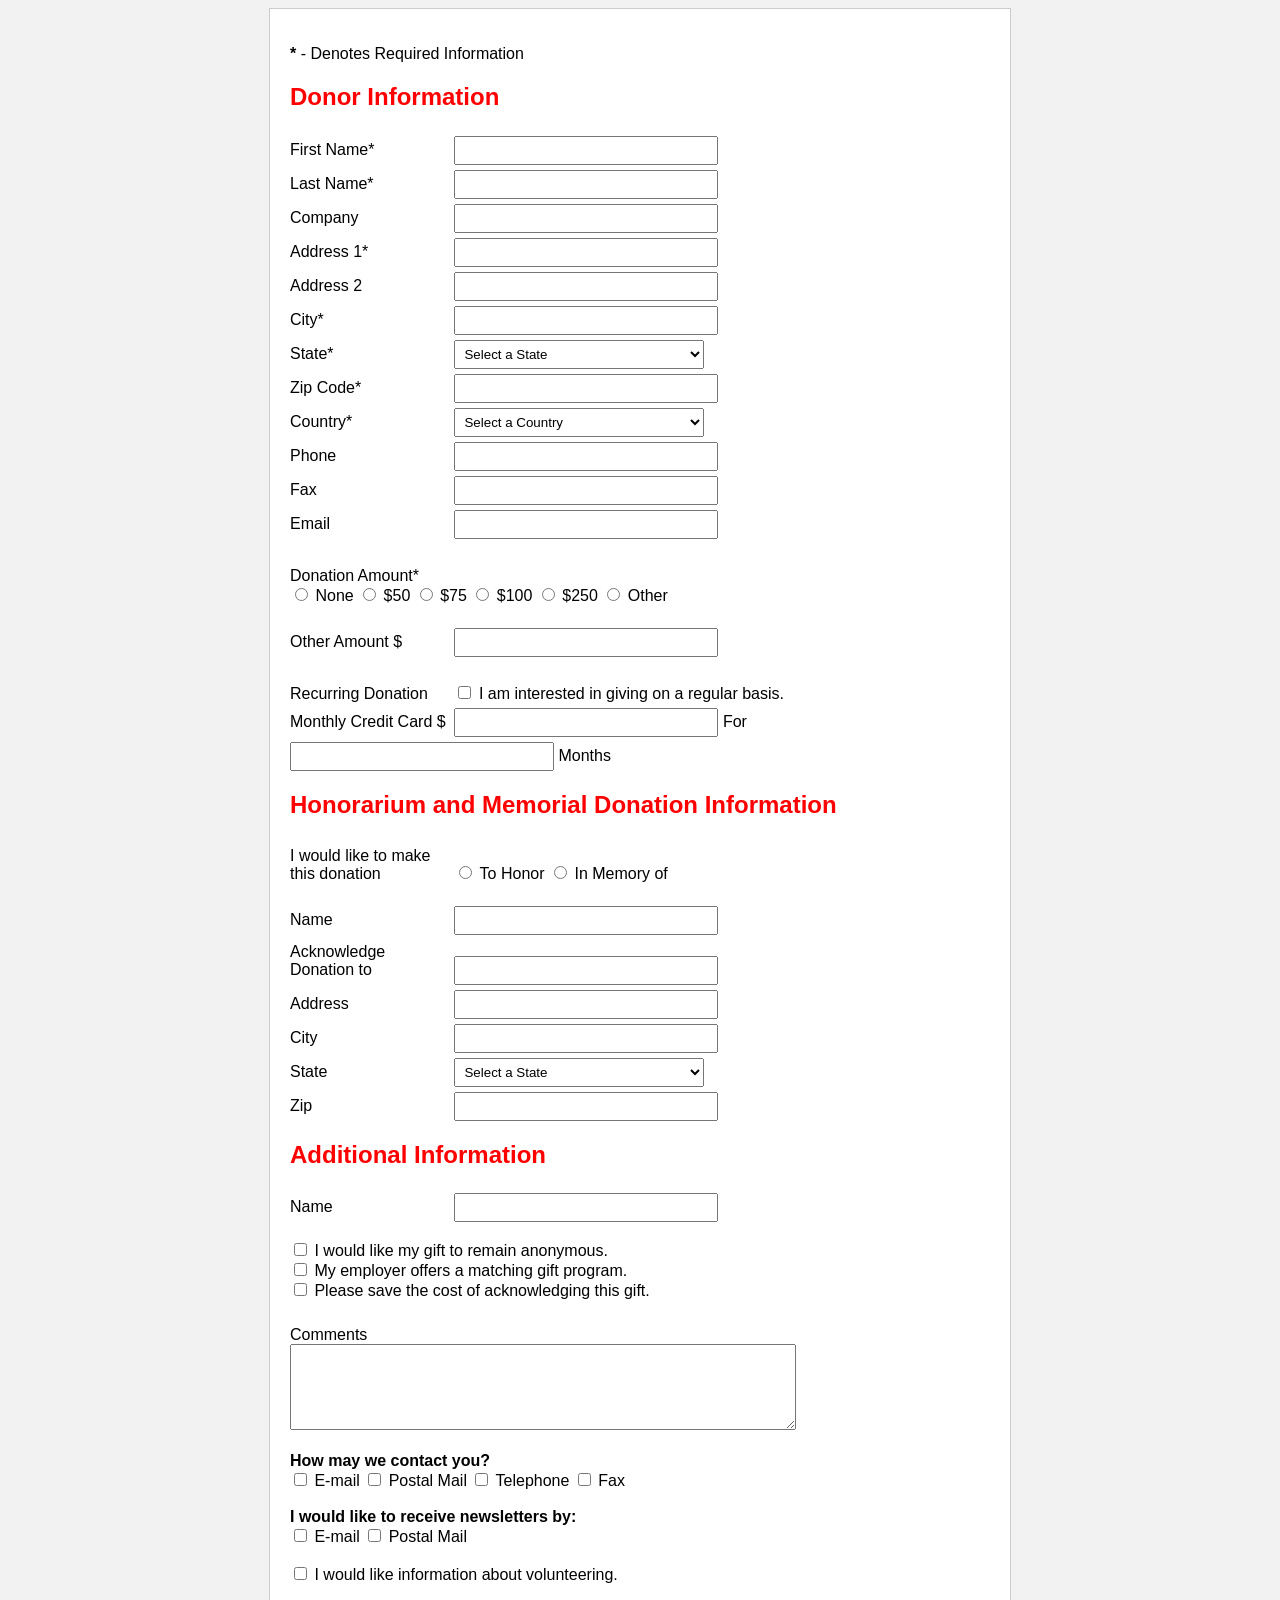
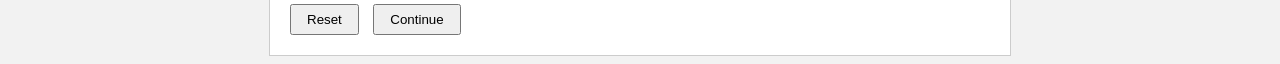
<file: donor form/index.html>
<!DOCTYPE html>
<html>
<head>
<title>Donation Form</title>
<link rel="stylesheet" href="style.css">
</head>

<body>

<div class="container">

<p><b>*</b> - Denotes Required Information</p>

<h2>Donor Information</h2>

<form>

<label>First Name*</label>
<input type="text"><br>

<label>Last Name*</label>
<input type="text"><br>

<label>Company</label>
<input type="text"><br>

<label>Address 1*</label>
<input type="text"><br>

<label>Address 2</label>
<input type="text"><br>

<label>City*</label>
<input type="text"><br>

<label>State*</label>
<select>
<option>Select a State</option>
<option>Dhaka</option>
<option>Rajshahi</option>
<option>Chittagong</option>
</select><br>

<label>Zip Code*</label>
<input type="text"><br>

<label>Country*</label>
<select>
<option>Select a Country</option>
<option>Bangladesh</option>
<option>India</option>
<option>Nepal</option>
</select><br>

<label>Phone</label>
<input type="text"><br>

<label>Fax</label>
<input type="text"><br>

<label>Email</label>
<input type="text"><br>

<div class="section">

<label>Donation Amount*</label>

<div class="amount">
<input type="radio" name="amount"> None
<input type="radio" name="amount"> $50
<input type="radio" name="amount"> $75
<input type="radio" name="amount"> $100
<input type="radio" name="amount"> $250
<input type="radio" name="amount"> Other
</div>

<br>

<label>Other Amount $</label>
<input type="text">

</div>

<div class="section">

<label>Recurring Donation</label>

<input type="checkbox"> I am interested in giving on a regular basis.<br>

<label>Monthly Credit Card $</label>
<input type="text">

For
<input type="text" class="small"> Months

</div>

<h2>Honorarium and Memorial Donation Information</h2>

<label>I would like to make this donation</label>

<input type="radio" name="honor"> To Honor
<input type="radio" name="honor"> In Memory of

<br><br>

<label>Name</label>
<input type="text"><br>

<label>Acknowledge Donation to</label>
<input type="text"><br>

<label>Address</label>
<input type="text"><br>

<label>City</label>
<input type="text"><br>

<label>State</label>
<select>
<option>Select a State</option>
</select><br>

<label>Zip</label>
<input type="text"><br>

<h2>Additional Information</h2>

<label>Name</label>
<input type="text"><br><br>

<input type="checkbox"> I would like my gift to remain anonymous.<br>
<input type="checkbox"> My employer offers a matching gift program.<br>
<input type="checkbox"> Please save the cost of acknowledging this gift.<br>

<br>

<label>Comments</label><br>
<textarea></textarea>

<br><br>

<b>How may we contact you?</b><br>

<input type="checkbox"> E-mail
<input type="checkbox"> Postal Mail
<input type="checkbox"> Telephone
<input type="checkbox"> Fax

<br><br>

<b>I would like to receive newsletters by:</b><br>

<input type="checkbox"> E-mail
<input type="checkbox"> Postal Mail

<br><br>

<input type="checkbox"> I would like information about volunteering.

<div class="buttons">
<button type="reset">Reset</button>
<button type="submit">Continue</button>
</div>

</form>

</div>

</body>
</html>
</file>
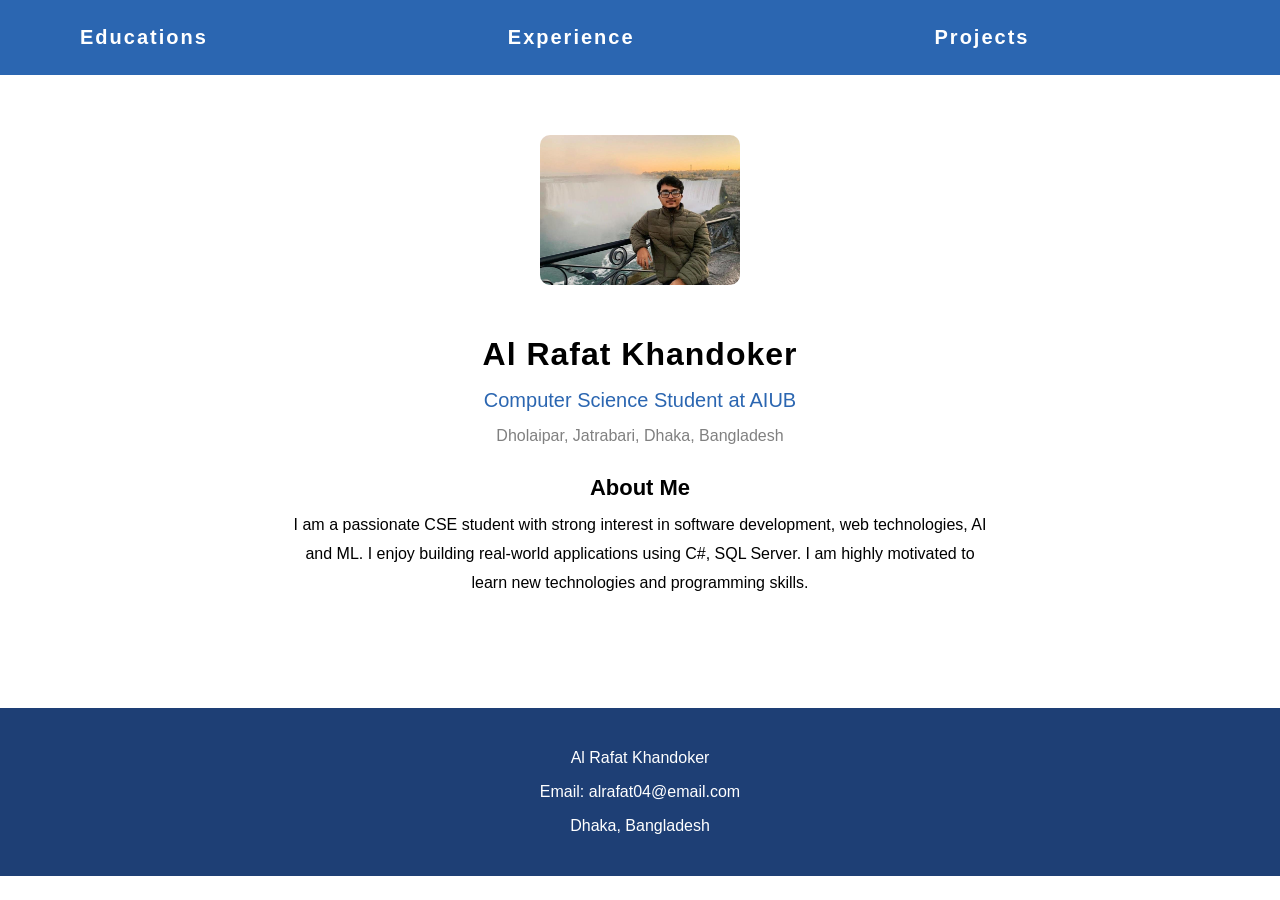
<file: my portfolio/index.html>
<!DOCTYPE html>
<html>
<head>
    <title>My Portfolio</title>
    <link rel="stylesheet" href="style.css">
</head>
<body>

    <header>
        <nav class="main-nav">
            <ul class="nav-left">
                <li><a href="html/educations.html">Educations</a></li>
                <li><a href="html/experience.html">Experience</a></li>
            </ul>

            <ul class="nav-right">
                <li><a href="html/projects.html">Projects</a></li>
                <li><a href="html/contact.html">Contact</a></li>
            </ul>
        </nav>
    </header>

    <main class="content">
        <section class="intro">
            <img src="PNG/mypro.png.jpeg" alt="Profile Picture" class="profile-img">

            <h1>Al Rafat Khandoker</h1>
            <h2>Computer Science Student at AIUB</h2>

            <address>
                Dholaipar, Jatrabari, Dhaka, Bangladesh
            </address>
        </section>

        <section class="about">
            <h3>About Me</h3>
            <p>
                I am a passionate CSE student with strong interest in software development,
                web technologies, AI and ML. I enjoy building real-world
                applications using C#, SQL Server. I am highly motivated to learn
                new technologies and programming skills.
            </p>
        </section>
    </main>

    <footer class="footer">
        <p>Al Rafat Khandoker </p>
        <p>Email: alrafat04@email.com</p>
        <p>Dhaka, Bangladesh</p>
    </footer>

</body>
</html>
</file>
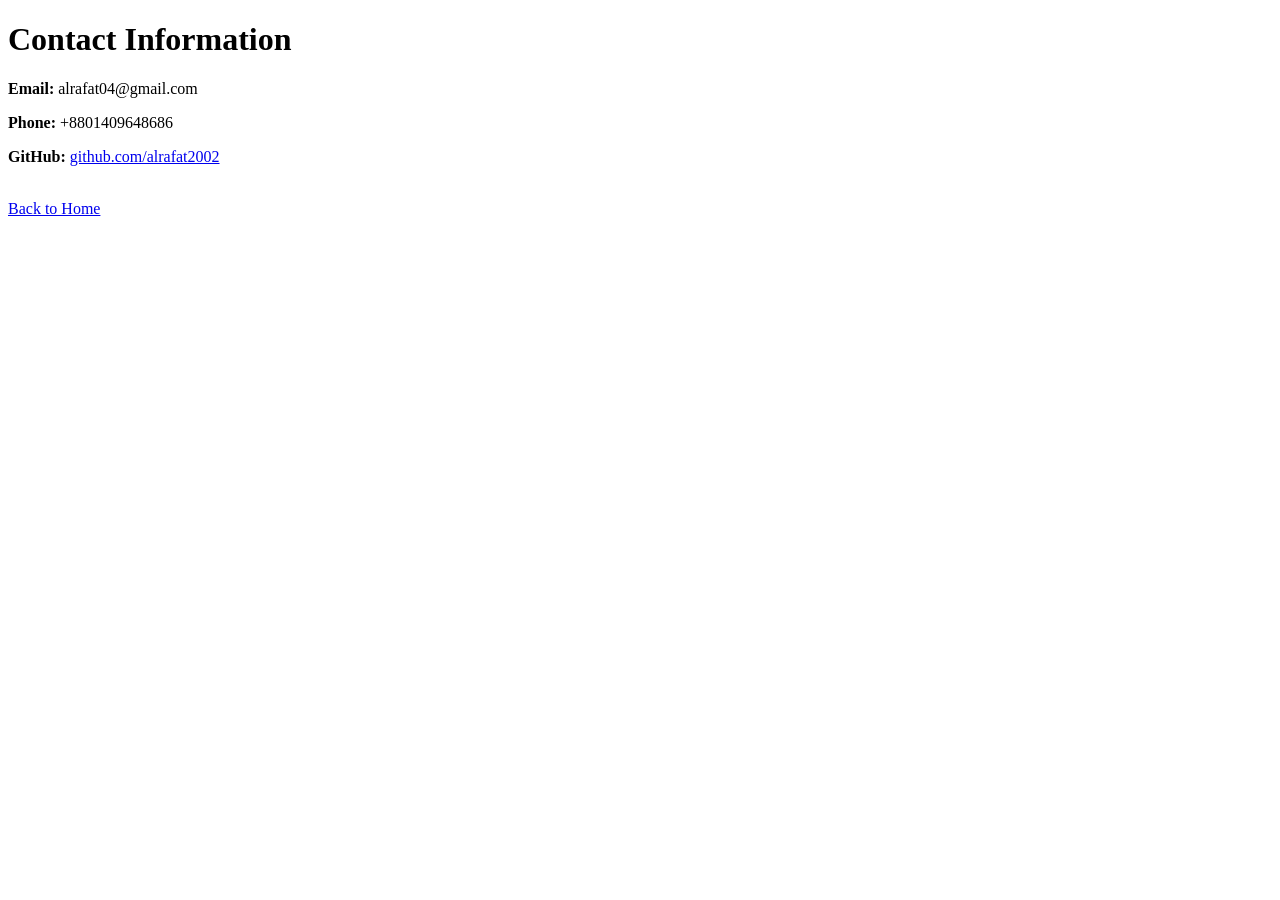
<file: my portfolio/html/contact.html>
<!DOCTYPE html>
<html>
<head>
    <title>Contact Me</title>
</head>
<body>

    <h1>Contact Information</h1>

    <p><strong>Email:</strong> alrafat04@gmail.com</p>
    <p><strong>Phone:</strong> +8801409648686</p>
    <p>
    <strong>GitHub:</strong> 
    <a href="https://github.com/alrafat2002" target="_blank">
        github.com/alrafat2002
    </a>
    </p>


    <br>
    <a href="../index.html">Back to Home</a>

</body>
</html>
</file>
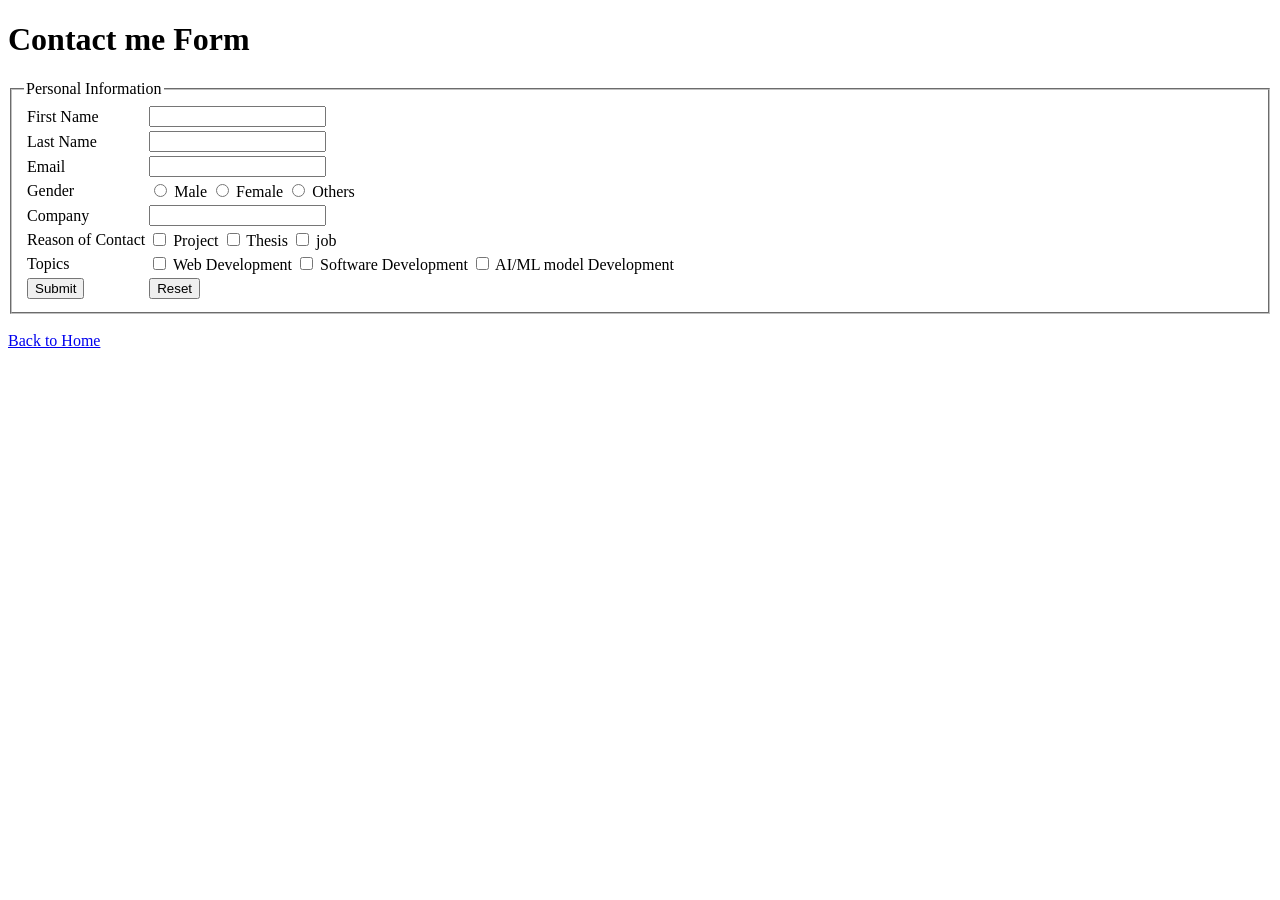
<file: my portfolio/html/contact1.html>
<!DOCTYPE html>
<html lang="en">
 
<head>
<meta charset="UTF-8">
<meta name="viewport" content="width=device-width, initial-scale=1.0">
<title>Form</title>
</head>
 
<body>
<h1>Contact me Form</h1>
 
    <form>
 
        <fieldset>
<legend>Personal Information</legend>
 
            <table>
 
                <tr>
<td>First Name</td>
<td><input type="text" maxlength="50" required></td>
</tr>
<tr>
<td>Last Name</td>
<td><input type="text" maxlength="50" required></td>
</tr>
 
                <tr>
<td>Email</td>
<td><input type="email" required></td>
</tr>
 
                <tr>
<td>Gender</td>
<td>
<input type="radio" name="gender" value="male" required> Male
<input type="radio" name="gender" value="female"> Female
<input type="radio" name="gender" value="others" required> Others
</td>
</tr>
                
<tr>
<td>Company</td>
<td><input type="text" maxlength="50" required></td>
</tr>
 
                <tr>
<td>Reason of Contact</td>
<td>
<input type="checkbox" name="Reason of Contact" value="Project" required> Project
<input type="checkbox" name="Reason of Contact" value="Thesis"> Thesis
<input type="checkbox" name="Reason of Contact" value="job" required> job
</td>
</tr>
 
                <tr>
<td>Topics</td>
<td>
<input type="checkbox" name="Topics" value="Web Development" required> Web Development
<input type="checkbox" name="Topics" value="Mobile Development"> Software Development
<input type="checkbox" name="Topics" value="AI/ML Development" required> AI/ML model Development
</td>
</tr>
 
                <tr>
<td><input type="submit" value="Submit" required></td>
<td><input type="reset" value="Reset" required></td>
</tr>
 
            </table>
 
        </fieldset>
 
    </form>
<br>
<a href="../index.html">Back to Home</a>

</body>
 
</html>
</file>
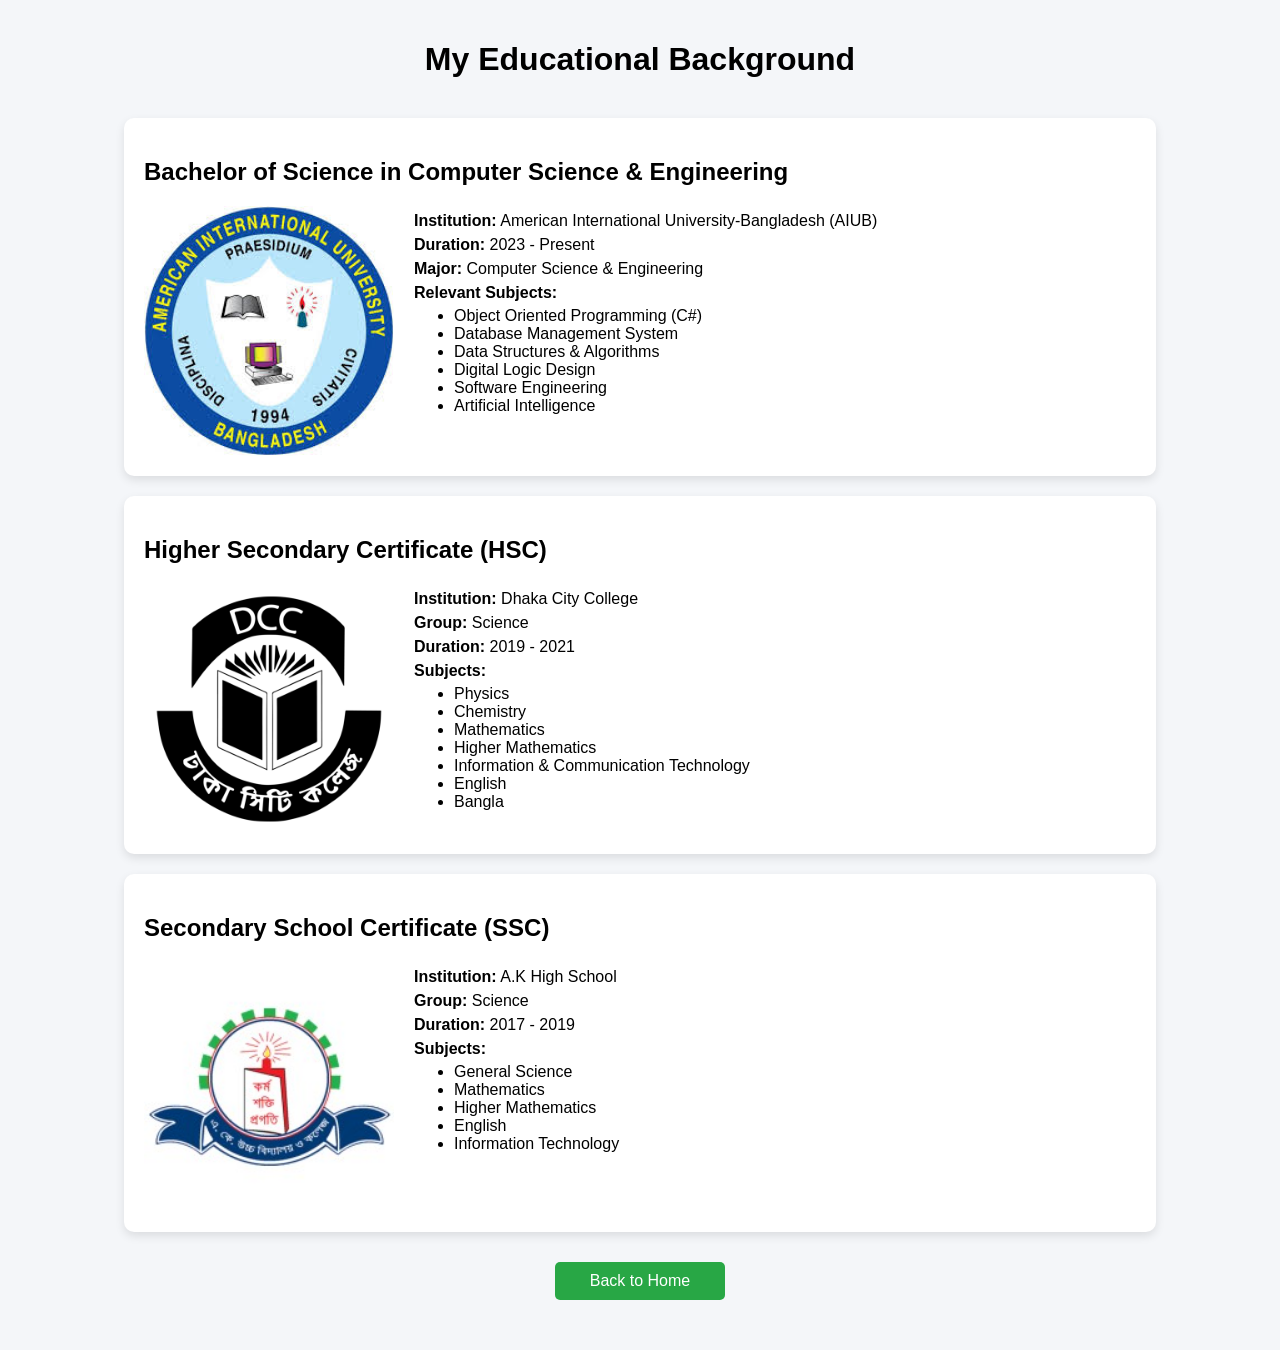
<file: my portfolio/html/educations.html>
<!DOCTYPE html>
<html>
<head>
    <title>My Education</title>
    <link rel="stylesheet" href="../css/education.css">
</head>
<body>

    <h1>My Educational Background</h1>

    <div class="education-card">
        <h2>Bachelor of Science in Computer Science & Engineering</h2>
        <div class="edu-content">
            <img src="../PNG/versity.jpeg" alt="AIUB Logo">
            <div>
                <p><strong>Institution:</strong> American International University-Bangladesh (AIUB)</p>
                <p><strong>Duration:</strong> 2023 - Present</p>
                <p><strong>Major:</strong> Computer Science & Engineering</p>

                <strong>Relevant Subjects:</strong>
                <ul>
                    <li>Object Oriented Programming (C#)</li>
                    <li>Database Management System</li>
                    <li>Data Structures & Algorithms</li>
                    <li>Digital Logic Design</li>
                    <li>Software Engineering</li>
                    <li>Artificial Intelligence</li>
                </ul>
            </div>
        </div>
    </div>

    <div class="education-card">
        <h2>Higher Secondary Certificate (HSC)</h2>
        <div class="edu-content">
            <img src="../PNG/college.png" alt="College Logo">
            <div>
                <p><strong>Institution:</strong> Dhaka City College</p>
                <p><strong>Group:</strong> Science</p>
                <p><strong>Duration:</strong> 2019 - 2021</p>

                <strong>Subjects:</strong>
                <ul>
                    <li>Physics</li>
                    <li>Chemistry</li>
                    <li>Mathematics</li>
                    <li>Higher Mathematics</li>
                    <li>Information & Communication Technology</li>
                    <li>English</li>
                    <li>Bangla</li>
                </ul>
            </div>
        </div>
    </div>

    <div class="education-card">
        <h2>Secondary School Certificate (SSC)</h2>
        <div class="edu-content">
            <img src="../PNG/school.png.jpeg" alt="School Logo">
            <div>
                <p><strong>Institution:</strong> A.K High School</p>
                <p><strong>Group:</strong> Science</p>
                <p><strong>Duration:</strong> 2017 - 2019</p>

                <strong>Subjects:</strong>
                <ul>
                    <li>General Science</li>
                    <li>Mathematics</li>
                    <li>Higher Mathematics</li>
                    <li>English</li>
                    <li>Information Technology</li>
                </ul>
            </div>
        </div>
    </div>

    <a href="../index.html" class="back-btn">Back to Home</a>

</body>
</html>
</file>
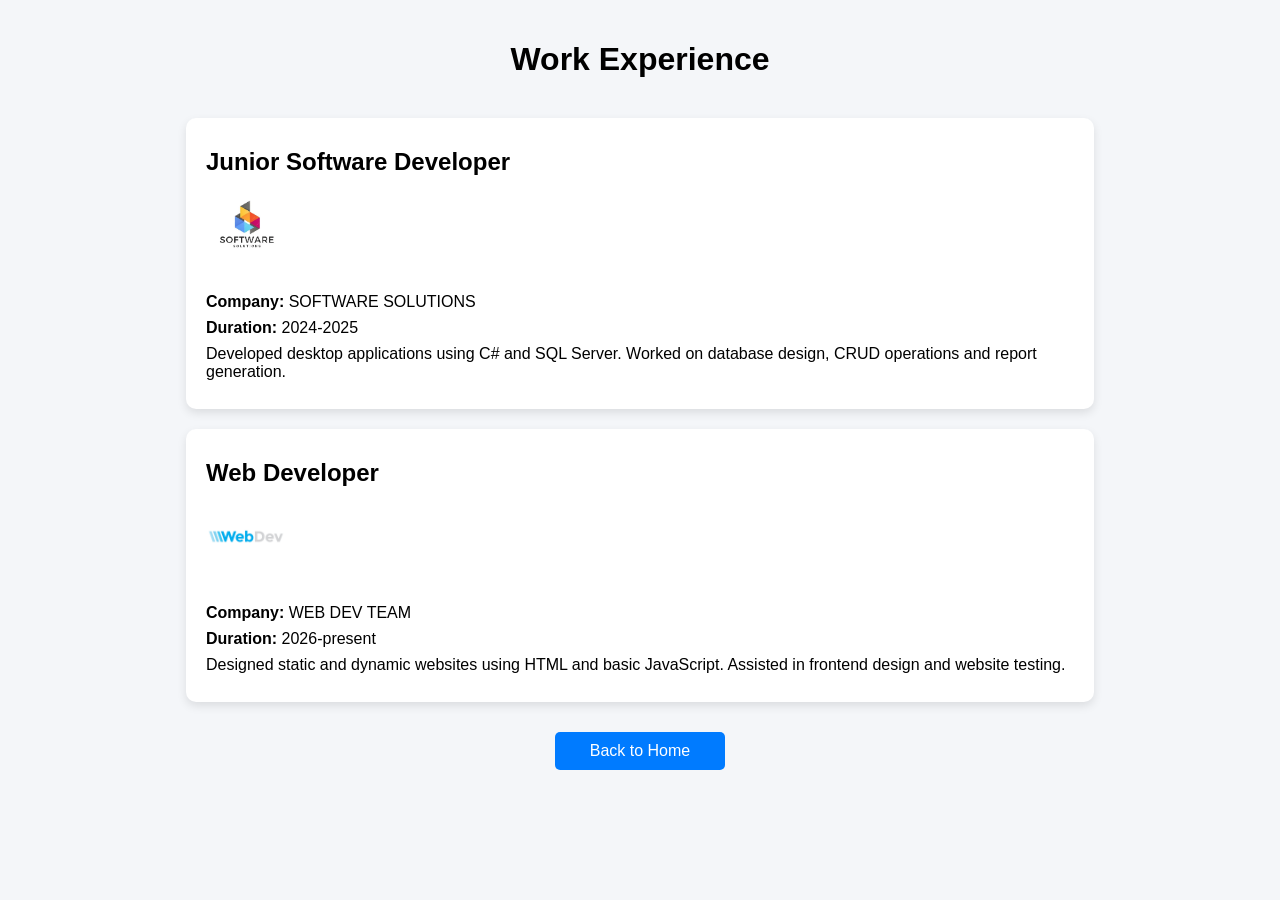
<file: my portfolio/html/experience.html>
<!DOCTYPE html>
<html>
<head>
    <title>My Experience</title>
    <link rel="stylesheet" href="../css/experience.css">
</head>
<body>

    <h1>Work Experience</h1>

    <div class="experience-card">
        <h2>Junior Software Developer</h2>
        <img src="../PNG/OIP.webp" alt="Company Logo">
        <p><strong>Company:</strong> SOFTWARE SOLUTIONS</p>
        <p><strong>Duration:</strong> 2024-2025</p>
        <p>
            Developed desktop applications using C# and SQL Server.
            Worked on database design, CRUD operations and report generation.
        </p>
    </div>

    <div class="experience-card">
        <h2>Web Developer</h2>
        <img src="../PNG/webdev-logo.png" alt="Company Logo">
        <p><strong>Company:</strong> WEB DEV TEAM</p>
        <p><strong>Duration:</strong> 2026-present</p>
        <p>
            Designed static and dynamic websites using HTML and basic JavaScript.
            Assisted in frontend design and website testing.
        </p>
    </div>

    <a href="../index.html" class="back-btn">Back to Home</a>

</body>
</html>
</file>
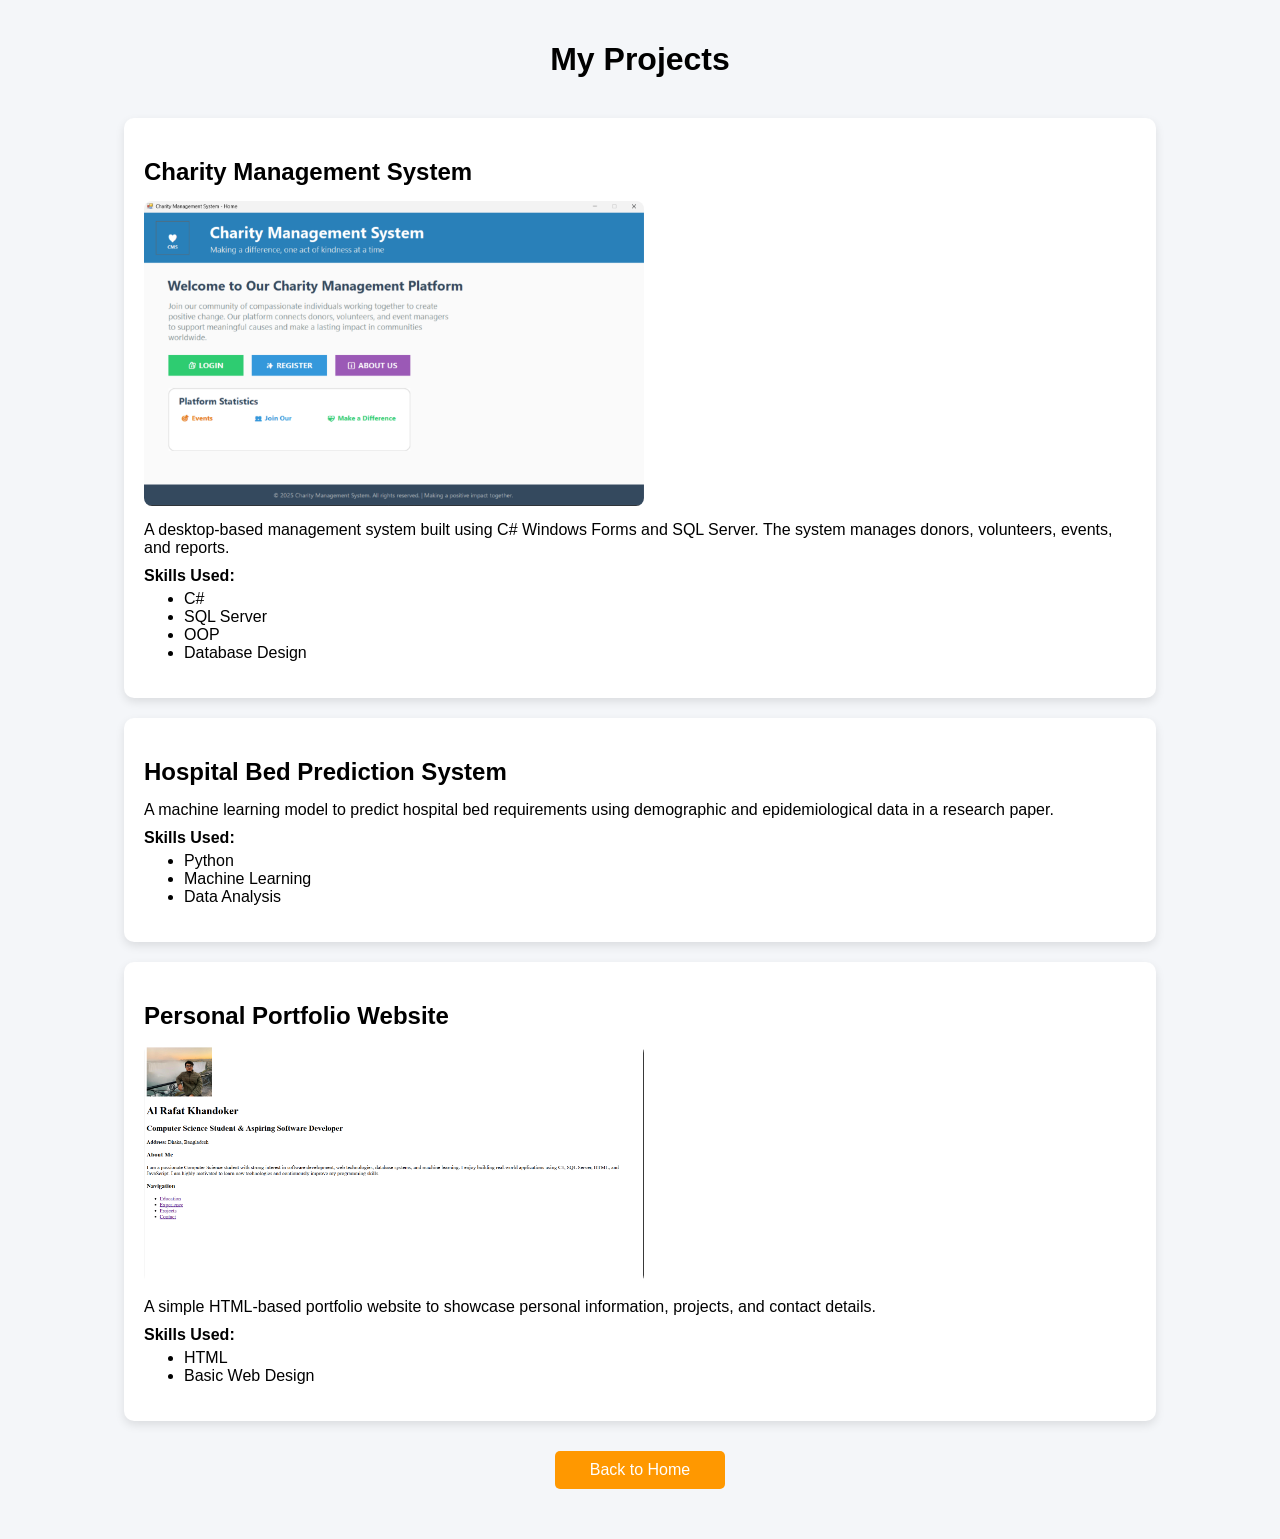
<file: my portfolio/html/projects.html>
<!DOCTYPE html>
<html>
<head>
    <title>My Projects</title>
    <link rel="stylesheet" href="../css/projects.css">
</head>
<body>

    <h1>My Projects</h1>

    <div class="project-card">
        <h2>Charity Management System</h2>
        <img src="../PNG/C Project.png" alt="Project Screenshot">
        <p>
            A desktop-based management system built using C# Windows Forms and SQL Server.
            The system manages donors, volunteers, events, and reports.
        </p>

        <strong>Skills Used:</strong>
        <ul>
            <li>C#</li>
            <li>SQL Server</li>
            <li>OOP</li>
            <li>Database Design</li>
        </ul>
    </div>

    <div class="project-card">
        <h2>Hospital Bed Prediction System</h2>
        <p>
            A machine learning model to predict hospital bed requirements using
            demographic and epidemiological data in a research paper.
        </p>

        <strong>Skills Used:</strong>
        <ul>
            <li>Python</li>
            <li>Machine Learning</li>
            <li>Data Analysis</li>
        </ul>
    </div>

    <div class="project-card">
        <h2>Personal Portfolio Website</h2>
        <img src="../PNG/PORT SS.png" alt="Project Screenshot">
        <p>
            A simple HTML-based portfolio website to showcase personal information,
            projects, and contact details.
        </p>

        <strong>Skills Used:</strong>
        <ul>
            <li>HTML</li>
            <li>Basic Web Design</li>
        </ul>
    </div>

    <a href="../index.html" class="back-btn">Back to Home</a>

</body>
</html>
</file>
<file: donor form/style.css>
body{
    font-family: Arial, Helvetica, sans-serif;
    background:#f2f2f2;
}

.container{
    width:700px;
    margin:auto;
    background:white;
    padding:20px;
    border:1px solid #ccc;
}

h2{
    color:red;
}

label{
    display:inline-block;
    width:160px;
    margin-top:8px;
}

input[type=text], select{
    width:250px;
    padding:5px;
    margin-top:5px;
}

.section{
    margin-top:20px;
}

textarea{
    width:500px;
    height:80px;
}

.amount label{
    width:auto;
}

.small{
    width:60px;
}

.buttons{
    margin-top:20px;
}

button{
    padding:6px 15px;
    margin-right:10px;
}
</file>
<file: my portfolio/style.css>
/* Reset */
body {
    margin: 0;
    font-family: Arial, sans-serif;
}

/* Main navigation */
.main-nav {
    background-color: #2b66b1;
    display: flex;
    align-items: center;
    justify-content: space-between;
    padding: 0 80px;        /* More balanced side spacing */
    height: 75px;           /* Taller navbar */
}

/* Left & Right Menu */
.nav-left,
.nav-right {
    list-style: none;
    display: flex;
    align-items: center;
    padding: 0;
    margin: 0;
}

/* Perfect spacing between menu items */
.nav-left li,
.nav-right li {
    margin-right: 300px;     /* Equal spacing between words */
}

/* Remove extra space from last item */
.nav-left li:last-child,
.nav-right li:last-child {
    margin-right: 300px;
}

/* Menu text styling */
.main-nav a {
    text-decoration: none;
    color: white;
    font-weight: 700;
    font-size: 20px;        /* Bigger text */
    letter-spacing: 2px;    /* Clean professional spacing */
    transition: 0.3s ease;
}

/* Hover effect */
.main-nav a:hover {
    color: #ffd700;
}

/* Footer */
.footer {
    background-color: #1e3f75;
    color: white;
    text-align: center;
    padding: 25px 0;
    margin-top: 50px;
}

.footer-content p {
    margin: 8px 0;
    font-size: 15px;
    letter-spacing: 1px;
}


/* Content Styling */
.content {
    text-align: center;
    padding: 60px 20px;
}

/* Profile Image */
.profile-img {
    width: 200px;
    height: 150px;
    border-radius: 10px;
    margin-bottom: 20px;
}

/* Name */
h1 {
    font-size: 32px;
    margin-bottom: 10px;
    letter-spacing: 1px;
}

/* Subtitle */
h2 {
    font-size: 20px;
    color: #2b66b1;
    margin-bottom: 15px;
    font-weight: 500;
}

/* Address */
address {
    font-style: normal;
    color: gray;
    margin-bottom: 30px;
}

/* About Section */
.about h3 {
    font-size: 22px;
    margin-bottom: 10px;
}

.about p {
    max-width: 700px;
    margin: 0 auto;
    line-height: 1.8;
    font-size: 16px;
}
</file>
<file: my portfolio/css/education.css>
body {
    font-family: Arial, sans-serif;
    background-color: #f4f6f9;
    margin: 0;
    padding: 20px;  
}

h1 {
    text-align: center;
    margin-bottom: 40px;
}

.education-card {
    background-color: white;
    width: 80%;
    margin: 20px auto;      
    padding: 20px;          
    border-radius: 10px;
    box-shadow: 0 4px 10px rgba(0,0,0,0.1);
}


.edu-content {
    display: flex;
    gap: 20px;
}

.edu-content img {
    width: 250px;
    border-radius: 8px;
}

.edu-content p {
    margin: 6px 0;
}

ul {
    margin-top: 5px;
}

.back-btn {
    display: block;
    width: 150px;
    margin: 30px auto;
    padding: 10px;
    text-align: center;
    background-color: #28a745;
    color: white;
    text-decoration: none;
    border-radius: 5px;
}

.back-btn:hover {
    background-color: #1e7e34;
}
</file>
<file: my portfolio/css/experience.css>
body {
    font-family: Arial, sans-serif;
    background-color: #f4f6f9;
    margin: 0;
    padding: 20px;   
}

h1 {
    text-align: center;
    margin-bottom: 40px;  
}

.experience-card {
    background-color: white;
    width: 70%;
    margin: 20px auto;    
    padding: 20px;       
    border-radius: 10px;
    box-shadow: 0 4px 10px rgba(0,0,0,0.1);
}

.experience-card img {
    width: 80px;
    margin-bottom: 15px;
}

.experience-card h2 {
    margin: 10px 0;
}

.experience-card p {
    margin: 8px 0;
}
.back-btn {
    display: block;
    width: 150px;
    margin: 30px auto;
    padding: 10px;
    text-align: center;
    background-color: #007BFF;
    color: white;
    text-decoration: none;
    border-radius: 5px;
}

.back-btn:hover {
    background-color: #0056b3;
}
</file>
<file: my portfolio/css/projects.css>
body {
    font-family: Arial, sans-serif;
    background-color: #f4f6f9;
    margin: 0;
    padding: 20px;   /* Box Model */
}

h1 {
    text-align: center;
    margin-bottom: 40px;
}

/* Project Card */
.project-card {
    background-color: white;
    width: 80%;
    margin: 20px auto;      /* Outside spacing */
    padding: 20px;          /* Inside spacing */
    border-radius: 10px;
    box-shadow: 0 4px 10px rgba(0,0,0,0.1);
}

.project-card h2 {
    margin-bottom: 15px;
}

.project-card img {
    width: 100%;
    max-width: 500px;
    display: block;
    margin-bottom: 15px;
    border-radius: 8px;
}

.project-card p {
    margin: 10px 0;
}

.project-card ul {
    margin-top: 5px;
}

/* Button */
.back-btn {
    display: block;
    width: 150px;
    margin: 30px auto;
    padding: 10px;
    text-align: center;
    background-color: #ff9800;
    color: white;
    text-decoration: none;
    border-radius: 5px;
}

.back-btn:hover {
    background-color: #e68900;
}
</file>
